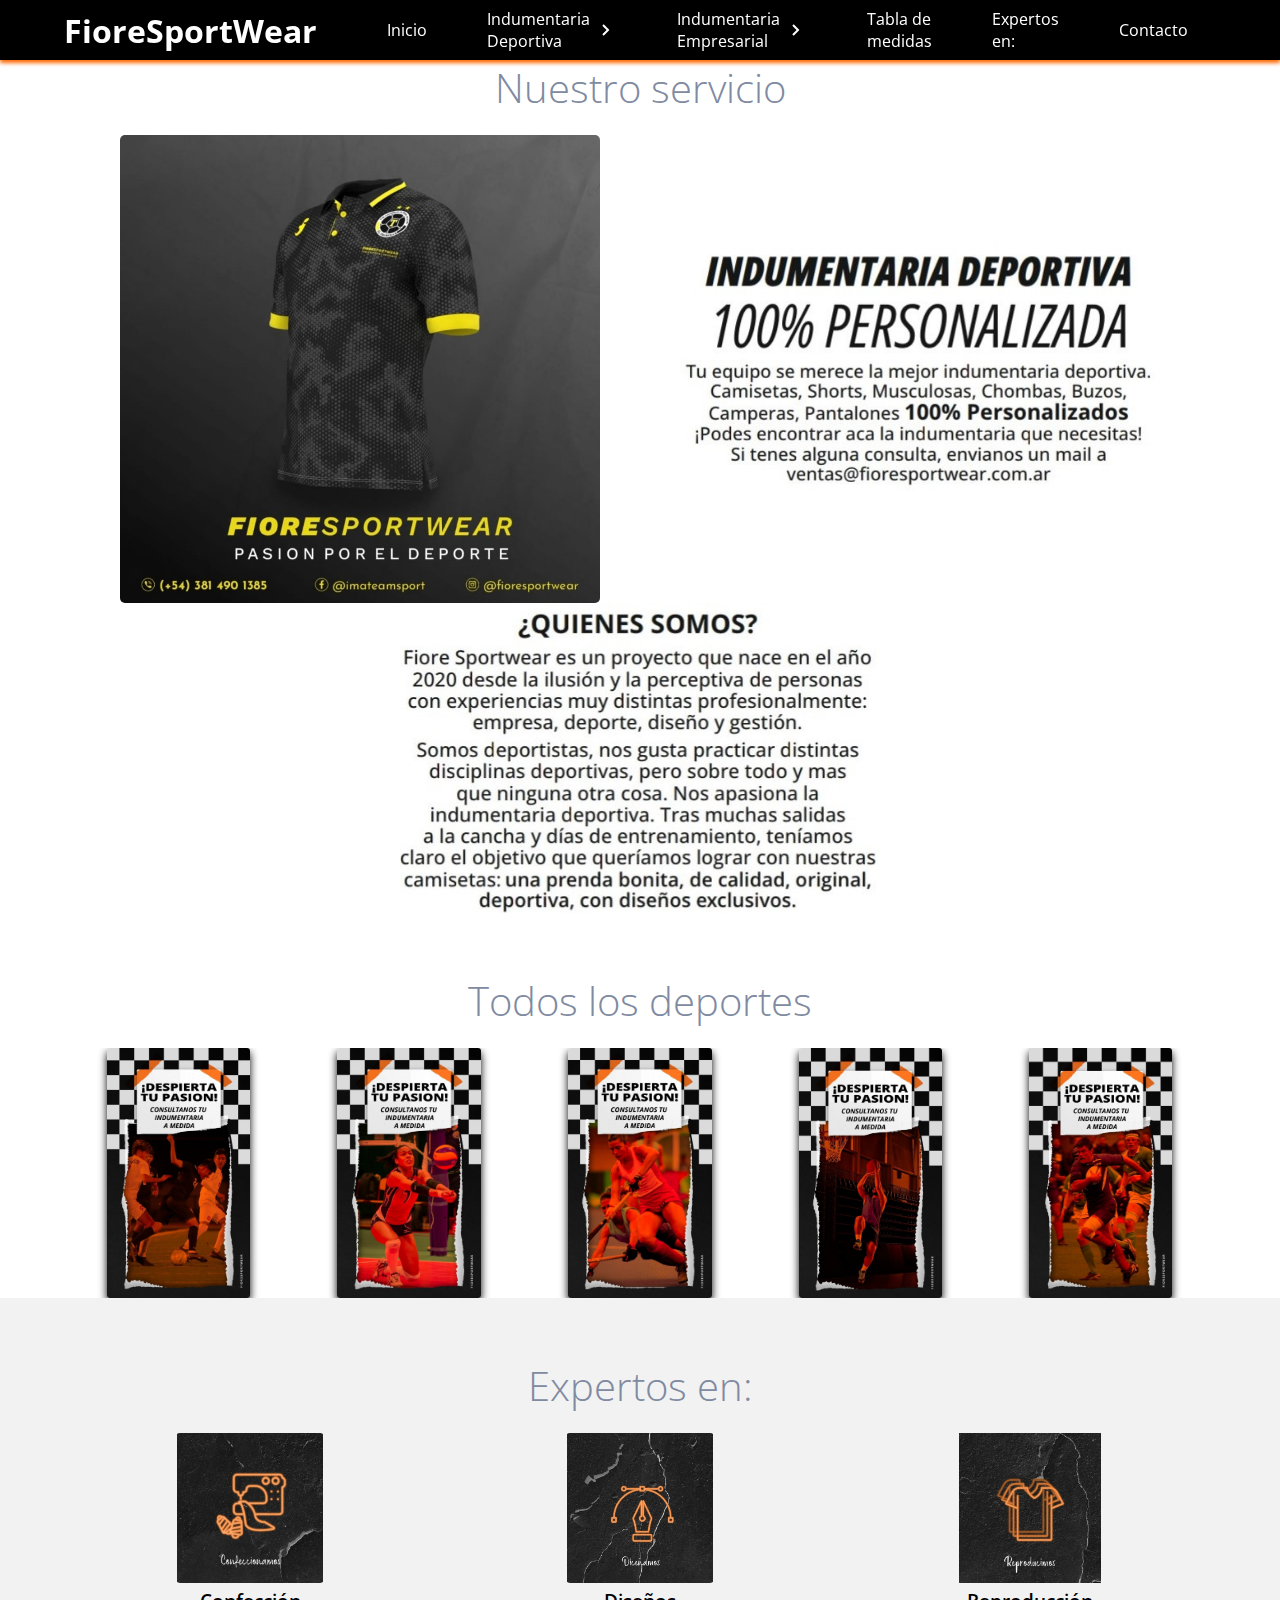
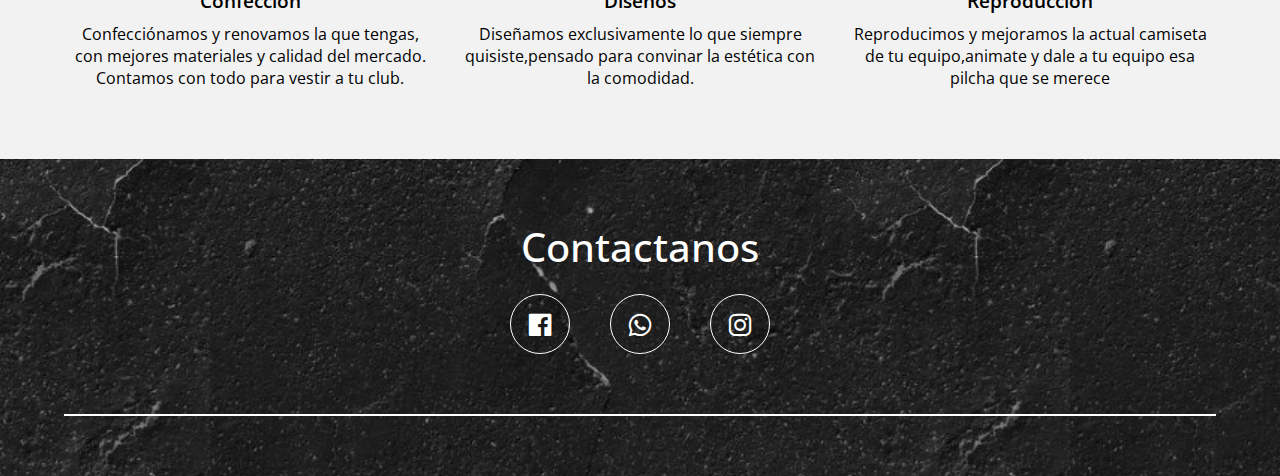
<file: index.html>
<!DOCTYPE html>
<html lang="en">

<head>
    <meta charset="UTF-8">
    <meta http-equiv="X-UA-Compatible" content="IE=edge">
    <meta name="viewport" content="width=device-width, initial-scale=1.0">
    <title>FioreSportWear</title>
    <link rel="stylesheet" type="text/css" href="estilo.css">
    <link href='https://unpkg.com/boxicons@2.1.2/css/boxicons.min.css' rel='stylesheet'>
    <link rel="preconnect" href="https://fonts.googleapis.com">
    <link rel="preconnect" href="https://fonts.gstatic.com" crossorigin>
    <link href="https://fonts.googleapis.com/css2?family=Nuosu+SIL&family=Open+Sans:wght@300;400&display=swap"
        rel="stylesheet">
</head>

<body>

    <nav class="menu">
        <section class="menu__conteiner">
            <h1 class="menu__logo">FioreSportWear</h1>
            <ul class="menu__links">
                <li class="menu__item">
                    <a href="index.html" class="menu__link ">Inicio</a></li>
                <li class="menu__item menu__item--show">
                    <a href="#" class="menu__link"> Indumentaria Deportiva <img src="assets/arrow.svg" alt=""
                            class="menu__arrow">
                    </a>
                    <ul class="menu__nesting">
                        <li class="menu__inside"><a href="camisetas.html" class="menu__link menu__link--inside">
                                Futbol</a></li>
                        <li class="menu__inside"><a href="shorts.html" class="menu__link menu__link--inside">Hockey</a>
                        </li>
                        <li class="menu__inside"><a href="" class="menu__link menu__link--inside">Basquet</a></li>
                        <li class="menu__inside"><a href="" class="menu__link menu__link--inside">Voley</a></li>
                        <li class="menu__inside"><a href="" class="menu__link menu__link--inside">Rugby</a></li>
                    </ul>
                </li>
                <li class="menu__item menu__item--show">
                    <a href="#" class="menu__link"> Indumentaria Empresarial <img src="assets/arrow.svg" alt=""
                            class="menu__arrow">
                    </a>
                    <ul class="menu__nesting">
                        <li class="menu__inside"><a href="#" class="menu__link menu__link--inside">
                                Chombas</a></li>
                        <li class="menu__inside"><a href="#" class="menu__link menu__link--inside">Pantalones</a>
                        </li>
                        <li class="menu__inside"><a href="" class="menu__link menu__link--inside">Chalecos</a></li>
                        <li class="menu__inside"><a href="" class="menu__link menu__link--inside">Conjuntos</a></li>
                    </ul>
                </li>
                <li class="menu__item"><a href="medidas.html" class="menu__link">Tabla de medidas</a></li>
                <li class="menu__item"><a href="#expertos" class="menu__link">Expertos en:</a></li>
                <li class="menu__item"><a href="#contacto" class="menu__link">Contacto</a></li>


            </ul>
            <div class="menu__hamburguer">
                <img src="assets/menu.svg" alt="" class="menu__img">
            </div>
        </section>
    </nav>

    <section class="contenedor" id="servicio">
        <h2 class="subtitulo">Nuestro servicio</h2>
        <div class="contenedor-servicio">
            <img src="img/imag-diseño.jpg" class="img__servicio">
            <img src="img/fiore-inicio.jpg" class="img__servicio">
            <img src="img/Quienes Somos.jpg" class="img__servicio">

        </div>

    </section>

    <div class="titlee__flex subtitulo">Todos los deportes</div>
    <section class="conteiner">

        <img src="img/img--flex (4).jpg" alt="" class="conteiner__img">
        <img src="img/img--flex (1).jpg" alt="" class="conteiner__img">
        <img src="img/img--flex (2).jpg" alt="" class="conteiner__img">
        <img src="img/img--flex (3).jpg" alt="" class="conteiner__img">
        <img src="img/img--flex.jpg" alt="" class="conteiner__img">


    </section>


    <section class="galeria" id="galeria">

        <section class="imagen-light">
            <img src="assets/closeLight.svg" alt="" class="close">
            <img src="img/footer2.jpeg" alt="" class="agregar-imagen">

        </section>

        <section class="contenedor" id="expertos">
            <h2 class="subtitulo">Expertos en:</h2>
            <section class="experts">
                <div class="cont-expert">
                    <img src="./img/img (2).jpeg" alt="">
                    <h3 class="n-expert">Confección</h3>
                    <h4 class="n-expert__sub">
                        Confecciónamos y renovamos la que tengas, con mejores materiales y calidad del mercado.
                        Contamos con todo para vestir a tu club.
                    </h4>

                </div>
                <div class="cont-expert">
                    <img src="./img/img (3).jpeg" alt="">
                    <h3 class="n-expert"> Diseños</h3>
                    <h4 class="n-expert__sub"> Diseñamos exclusivamente lo que siempre quisiste,pensado para
                        convinar la estética con la comodidad.

                    </h4>
                </div>
                <div class="cont-expert">
                    <img src="img/img (1).jpeg" alt="">
                    <h3 class="n-expert"> Reproducción</h3>
                    <h4 class="n-expert__sub"> Reproducimos y mejoramos la actual camiseta de tu equipo,animate y
                        dale a tu equipo esa pilcha que se merece

                    </h4>

                </div>
            </section>
        </section>

    </main>
    <footer id="contacto">
        <div class="contenedor footer-content">
            <div class="contact-us">
                <h2 class="brand">Contactanos</h2>
            </div>

            <div class="social-media">
                <a href="" class="social-media-icon">
                    <i class='bx bxl-facebook-square'></i>

                </a>

                <a href="https://wa.me/+5493814901385" class="social-media-icon">
                    <i class='bx bxl-whatsapp'></i>
                </a>

                <a href="https://instagram.com/fioresportwear?igshid=YmMyMTA2M2Y=" class="social-media-icon">
                    <i class='bx bxl-instagram'></i>
                </a>

            </div>
        </div>

        <div class="line"></div>
    </footer>
    <script src="js/app.js"></script>
    <script src="js/lightbox.js"></script>


</body>

</html>
</file>
<file: estilo.css>
* {
    margin: 0;
    box-sizing: border-box;

}

body {
    font-family: 'Open Sans', sans-serif;


}



.menu {
    background-color: #000000;
    color: #fff;
    height: 60px;
    position: fixed;
    width: 100%;
    box-shadow: 0px 3px 4px #ff6701;

}

.menu__conteiner {
    display: flex;
    justify-content: space-between;
    align-items: center;
    width: 90%;
    max-width: 1200px;
    height: 100%;
    margin: 0 auto;

}

.menu__links {
    height: 100%;
    transition: transform .5s;
    display: flex;





}

.menu__link {
    color: #fff;
    text-decoration: none;
    padding: 0 30px;
    display: flex;
    height: 100%;
    align-items: center;
    border-radius: 5px;

}

.menu__link:hover {
    background-color: #ff6701;
}

.menu__item {
    list-style: none;
    position: relative;
    height: 100%;
    --clip: polygon(0 0, 100% 0, 100% 0, 0 0);
    --transform: rotate(-90deg);

}

.menu__item:hover {
    --clip: polygon(0 0, 100% 0, 100% 100%, 0% 100%);
    --transform: rotate(0);

}


.menu__arrow {
    transform: var(--transform);
    transition: transform .3s;
    display: block;
    margin-left: 3px;
}

.menu__nesting {
    list-style: none;
    transition: clip-path .3s;
    clip-path: var(--clip);
    position: absolute;
    right: 0;
    bottom: 0;
    width: max-content;
    transform: translateY(100%);
    background-color: #000000;

}

.menu__link--inside {
    padding: 30px 100px 30px 20px;

}

.menu__link--inside:hover {
    background-color: #ff6701;
}

.menu__hamburguer {
    height: 100%;
    display: flex;
    align-items: center;
    padding: 0 15px;
    cursor: pointer;
    display: none;


}

.menu__img {
    display: block;
    width: 36px;
}

.contenedor {
    width: 100%;
    max-width: 1200px;
    overflow: hidden;
    margin: auto;
    padding: 40px 0;
}

.spread {
    transform: translate(0);
}

.menu-navegacion a {
    color: #000000;
    text-decoration: none;
    font-weight: 600;

}

.titulo {
    font-size: 60px;
    margin-bottom: 15px;


}

.copy {
    font-weight: 300;
    font-size: 25px;

}

/* Nuestro servico */

.subtitulo {
    text-align: center;
    font-weight: 300;
    color: #808aa1;
    margin-bottom: 20px;
    margin-top: 20px;
    font-size: 40px;

}

.contenedor-servicio {
    display: flex;
    justify-content: space-evenly;
    align-items: center;
    flex-wrap: wrap;

}

.contenedor-servicio img {
    width: 40%;
    border-radius: 5px;
    
}



.checklist-servicio {
    width: 45%;
}

.service {
    margin-bottom: 20px;


}

.n-service {
    margin-bottom: 7px;
    color: #929aec;


}

.number {
    display: inline-block;
    background-image: linear-gradient(120deg, #f6d365 0%, #fda085 100%);
    width: 30px;
    height: 30px;
    color: #ffffff;
    text-align: center;
    border-radius: 50%;
    font-weight: 700;
    line-height: 30px;
    margin-right: 5px;

}

.conteiner {
    width: 90%;
    overflow-x: scroll;
    border-radius: 6px;
    display: flex;
    margin: auto;



}

.conteiner__img {
    height: 250px;
    object-fit: cover;
    border-radius: 3px;
    box-shadow: 0px 4px 8px #020202;
    margin: auto;





}



.conteiner::-webkit-scrollbar {
    height: 4px;
    background-color: #f2f2f2;

}

.conteiner::-webkit-scrollbar-thumb {
    background-color: #ff6439ce;
    border-radius: 5px;


}

.galeria {
    background: #f2f2f2;

}

.contenedor-galeria {
    display: flex;
    justify-content: space-evenly;
    flex-wrap: wrap;


}

.img-galeria {
    object-fit: cover;
    width: 30%;
    display: block;
    margin-bottom: 15px;
    box-shadow: 0 0 6px rgba(0, 0, 0, .5);
    cursor: pointer;


}

.imagen-light {
    position: fixed;
    background: rgba(0, 0, 0, .5);
    width: 100%;
    height: 100%;
    top: 0;
    left: 0;
    display: flex;
    justify-content: center;
    align-items: center;
    transform: translate(100%);
    transition: transform .2s ease-in-out;



}

.show {
    transform: translate(0);

}


.agregar-imagen {
    width: 60%;
    border-radius: 10px;
    transform: scale(0);
    transition: transform .3s .2s;
    object-fit: cover;


}

.showImage {
    transform: scale(1);


}

.close {
    position: absolute;
    top: 15px;
    right: 15px;
    width: 40px;
    cursor: pointer;

}


.experts {
    display: flex;
    justify-content: space-evenly;
    align-items: center;
    flex-wrap: wrap;

}

.cont-expert {
    width: 30%;
    text-align: center;
    margin-bottom: 10px;

}

.cont-expert img {
    width: 90%;
    display: block;
    margin: 0 auto;
    height: 150px;
    width: 150px;
    object-fit: contain;
    border-radius: 5px;




}

.n-expert {
    display: block;
    margin-top: 5px;
    margin-bottom: 10px;
    font-weight: 600;




}

.n-expert__sub {
    font-weight: 400;
    padding-bottom: 20px;
}

footer {
    background-image: url(./img/footer2.jpeg);
    padding-bottom: 0.1px;
    background-position: center;
    background-size: 860px;






}


/* Footer */

.footer-content {
    display: flex;
    justify-content: space-between;
    align-items: center;
    flex-wrap: wrap;
    padding-top: 60px;
    padding-bottom: 40px;
    align-content: center;

}

.contact-us {
    width: 100%;
    color: #fff;
    text-align: center;

}

.brand {
    font-weight: 500;
    font-size: 40px;

}

.brand+p {
    font-weight: 500;

}

.social-media {
    width: 100%;
    display: flex;
    justify-content: center;



}

.social-media-icon {
    display: inline-block;
    margin: 20px;
    width: 60px;
    height: 60px;
    border: 1px solid #fff;
    border-radius: 50%;
    text-align: center;

    color: #fff;

}

.social-media-icon:hover {
    background: #fff;
    color: #a38177;

}

.social-media-icon i {
    font-size: 30px;
    line-height: 60px;

}

.line {
    width: 90%;
    max-width: 1200px;
    margin: 0 auto;
    height: 2px;
    background: #fff;
    margin-bottom: 60px;



}

@media screen and (max-width:800px) {
    .menu__hamburguer {
        display: flex;

    }

    .menu__item {
        --clip: 0;
        overflow: hidden;
    }

    .menu__item--active {
        --transform: rotate(0);
        --background: #ff6701;
    }

    .menu__item--show {
        background-color: var(--background);

    }

    .menu__links {
        position: fixed;
        max-width: 300px;
        width: 100%;
        top: 50px;
        bottom: 0;
        right: 0;
        background-color: #000000;
        overflow-y: auto;
        display: grid;
        grid-auto-rows: max-content;
        transform: translateX(100%);

    }

    .menu__links--show {
        transform: unset;
        width: 100%;
    }

    .menu__link {
        padding: 25px 0;
        padding-left: 5px;
        height: auto;
    }

    .menu__arrow {
        margin-left: auto;
        margin-right: 20px;

    }

    .menu__nesting {
        display: grid;
        position: unset;
        width: 100%;
        transform: translateY(0);
        height: 0;
        transition: height .3s;


    }

    .menu__link--inside {
        width: 90%;
        margin-left: auto;
        border-left: 1px solid #ff590c;
    }


    .titulo {
        font-size: 40px;
    }

    .contenedor-servicio img {
        width: 93%;
        margin-bottom: 40px;

    }

    .checklist-servicio {
        width: 80%;


    }

    .service {
        margin-bottom: 20px;

    }

    .agregar-imagen {
        width: 80%;

    }

    .img-galeria {
        width: 45%;
    }


    .cont-expert {
        width: 80%;
    }


    .footer-content {
        justify-content: center;

    }

    .social-media {
        width: 80%;
        justify-content: space-evenly;

    }

    .social-media-icon {
        margin-left: 0;
    }

    .social-media i {
        margin-left: 0;

    }

    .contact-us {
        text-align: center;
        width: 80%;
        margin-bottom: 40px;

    }

}

@media screen and (max-width:500px) {


    .agregar-imagen {
        width: 95%;

    }


    .titulo {
        font-size: 30px;

    }

    .subtitulo {
        font-size: 30px;

    }

    .img-galeria {
        width: 95%;

    }

    .social-media {
        width: 100%;

    }

    .contact-us {
        width: 90%;
    }

}
</file>
